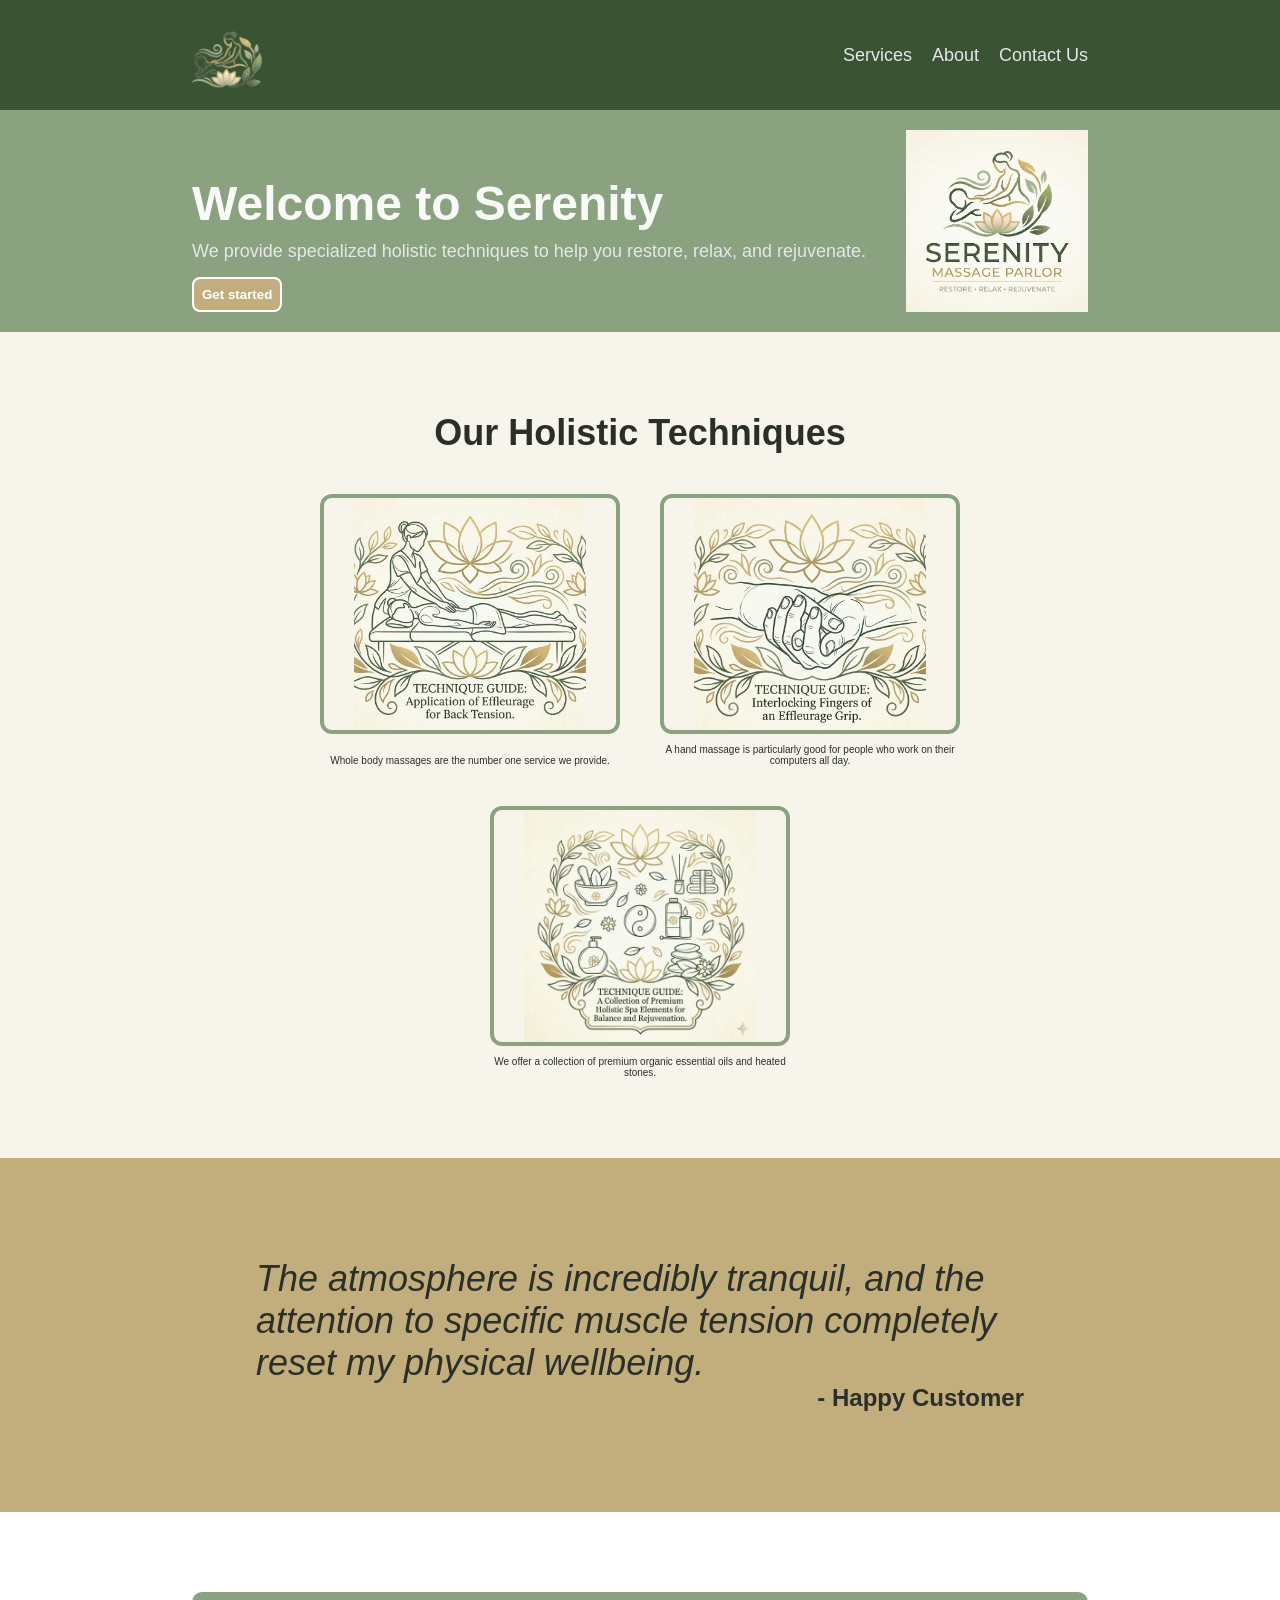
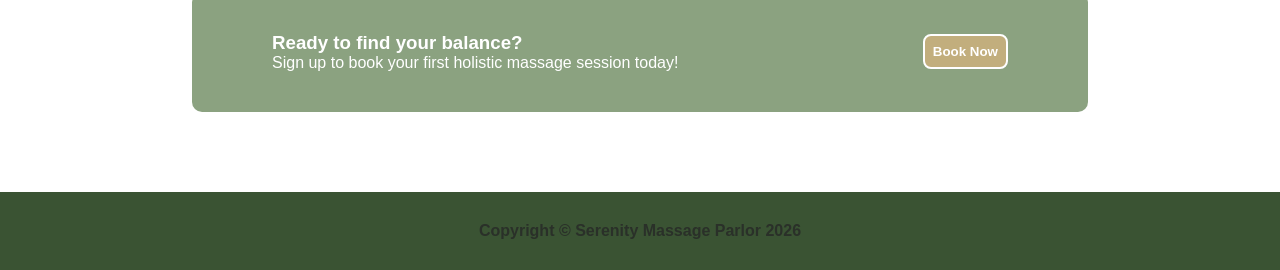
<file: index.html>
<!DOCTYPE html>
<html lang="en">
<head>
  <meta charset="UTF-8">
  <meta name="viewport" content="width=device-width, initial-scale=1.0">
  <title>Serenity Massage Parlor</title>
  <link rel="stylesheet" href="style.css">
</head>
<body>

  <header class="header-container">
    <nav class="navbar">
      <div class="logo">
        <img src="img/logo-2.png" alt="Serenity Massage Parlor Logo">
      </div>
      <ul class="nav-links">
        <li><a href="nav/services.html">Services</a></li>
        <li><a href="nav/about.html">About</a></li>
        <li><a href="nav/contact.html">Contact Us</a></li>
      </ul>
    </nav>
  </header>

  <section class="main-container">
    <div class="hero">
      <div class="hero-text">
        <h1>Welcome to Serenity</h1>
        <p>We provide specialized holistic techniques to help you restore, relax, and rejuvenate.</p>
        <button class="hero-btn">Get started</button>
      </div>
      <div class="hero-image">
        <img src="img/hero.jpeg" alt="Serenity Massage Parlor">
      </div>
    </div>
  </section>

  <section class="info-section">
    <h2>Our Holistic Techniques</h2>
    <div class="info-container">
      
      <div class="info-item">
        <img src="img/back-massage.png" alt="Application of Effleurage for Back Tension">
        <p>Whole body massages are the number one service we provide.</p>
      </div>

      <div class="info-item">
        <img src="img/hand-massage.png" alt="Interlocking Fingers of an Effleurage Grip">
        <p>A hand massage is particularly good for people who work on their computers all day.</p>
      </div>

      <div class="info-item">
        <img src="img/spa-elements.png" alt="Premium Holistic Spa Elements">
        <p>We offer a collection of premium organic essential oils and heated stones.</p>
      </div>

    </div>
  </section>

  <section class="quote-section">
    <div class="quote-container">
      <p class="quote-text">The atmosphere is incredibly tranquil, and the attention to specific muscle tension completely reset my physical wellbeing.</p>
      <p class="quote-author">- Happy Customer</p>
    </div>
  </section>

  <section class="cta-section">
    <div class="cta-banner">
      <div class="cta-text">
        <h3>Ready to find your balance?</h3>
        <p>Sign up to book your first holistic massage session today!</p>
      </div>
      <button class="cta-btn">Book Now</button>
    </div>
  </section>

  <footer>
    <p>Copyright © Serenity Massage Parlor 2026</p>
  </footer>

</body>
</html>
</file>
<file: style.css>
/* General Resets */
* {
  margin: 0;
  padding: 0;
  box-sizing: border-box;
  font-family: 'Roboto', sans-serif; /* Odin Project suggests Roboto */
}

/* Header & Hero */
.header-container {
  background-color: #3A5333;
  padding: 20px 15%;
  color: #f9faf8;
}

.navbar {
  display: flex;
  justify-content: space-between;
  align-items: center;
}

.logo {
  /* Changed 'size' to 'width' or 'max-width' */
  max-width: 150px; 
}

/* Also ensure your navigation logo doesn't blow up the navbar height */
.logo img {
  height: 70px; 
  width: auto;
  display: block; /* Removes any default inline whitespace under the image */
}

.nav-links {
  display: flex;
  list-style: none;
  gap: 20px;
}

.nav-links a {
  text-decoration: none;
  color: #e5e7eb;
  font-size: 18px;
}

.main-container {
  background-color: #8BA280;
  padding: 20px 15%;
  color: #f9faf8;
}

.hero {
  display: flex;
  gap: 40px;
  align-items:flex-end;
  padding-bottom: 0px;
}

.hero-text h1 {
  font-size: 48px;
  font-weight: 800;
  margin-bottom: 10px;
}

.hero-text p {
  font-size: 18px;
  color: #e5e7eb;
  margin-bottom: 15px;
}

.hero-btn, .cta-btn {
  background-color: #C2AE7D;
  color: white;
  padding: 8px;
  border: 2px solid white;
  border-radius: 8px;
  font-weight: bold;
  cursor: pointer;
}

.hero-image {
  flex: 1;
  max-width: 500px; /* Prevents the image from getting abnormally wide on massive screens */
  display: flex;
  align-items: center;
  justify-content: center;
}

/* Target the actual image inside the hero block so it doesn't warp */
.hero-image img {
  width: 100%;
  max-height: 350px;
  object-fit: contain; /* Keeps its aspect ratio safe */
}

/* Info Section */
.info-section {
  background-color: #F6F4EB; /* Define o seu novo fundo claro */
  padding: 80px 15%;
  text-align: center;
  color: #2a3029;
}

.info-section h2 {
  font-size: 36px;
  font-weight: 800;
  margin-bottom: 40px;
}

.info-container {
  display: flex;
  justify-content: center;
  gap: 40px;
  flex-wrap: wrap;
}

.info-item {
  width: 300px; /* Keeps your text and image alignment uniform */
  display: flex;
  flex-direction: column;
  align-items:center;
  justify-content: space-between;
}

.info-item p {
  font-size: 10px;
  padding-top: 10px;
}

.info-item img {
  width: 100%;
  height: auto;
  border: 4px solid #8BA280;
  border-radius: 12px; /* Optional: adds a soft corner to match your aesthetic */
  object-fit: cover;   /* Crops elegantly if your image ratios differ slightly */
  padding: 0 30px;
}

/* Quote Section */
.quote-section {
  background-color: #C2AE7D;
  padding: 100px 20%;
  color: #2a3029;
}

.quote-text {
  font-size: 36px;
  font-style: italic;
  font-weight: 300;
}

.quote-author {
  text-align: right;
  font-weight: bold;
  font-size: 24px;
}

/* CTA Section */
.cta-section {
  padding: 80px 15%;
}

.cta-banner {
  background-color: #8BA280;
  color: white;
  padding: 40px 80px;
  border-radius: 10px;
  display: flex;
  justify-content: space-between;
  align-items: center;
}

.cta-btn {
  border: 2px solid white;
}

/* Footer */
footer {
  background-color: #3A5333;
  color: #2a3029;
  font-weight: bold;
  padding: 30px;
  text-align: center;
}
</file>
